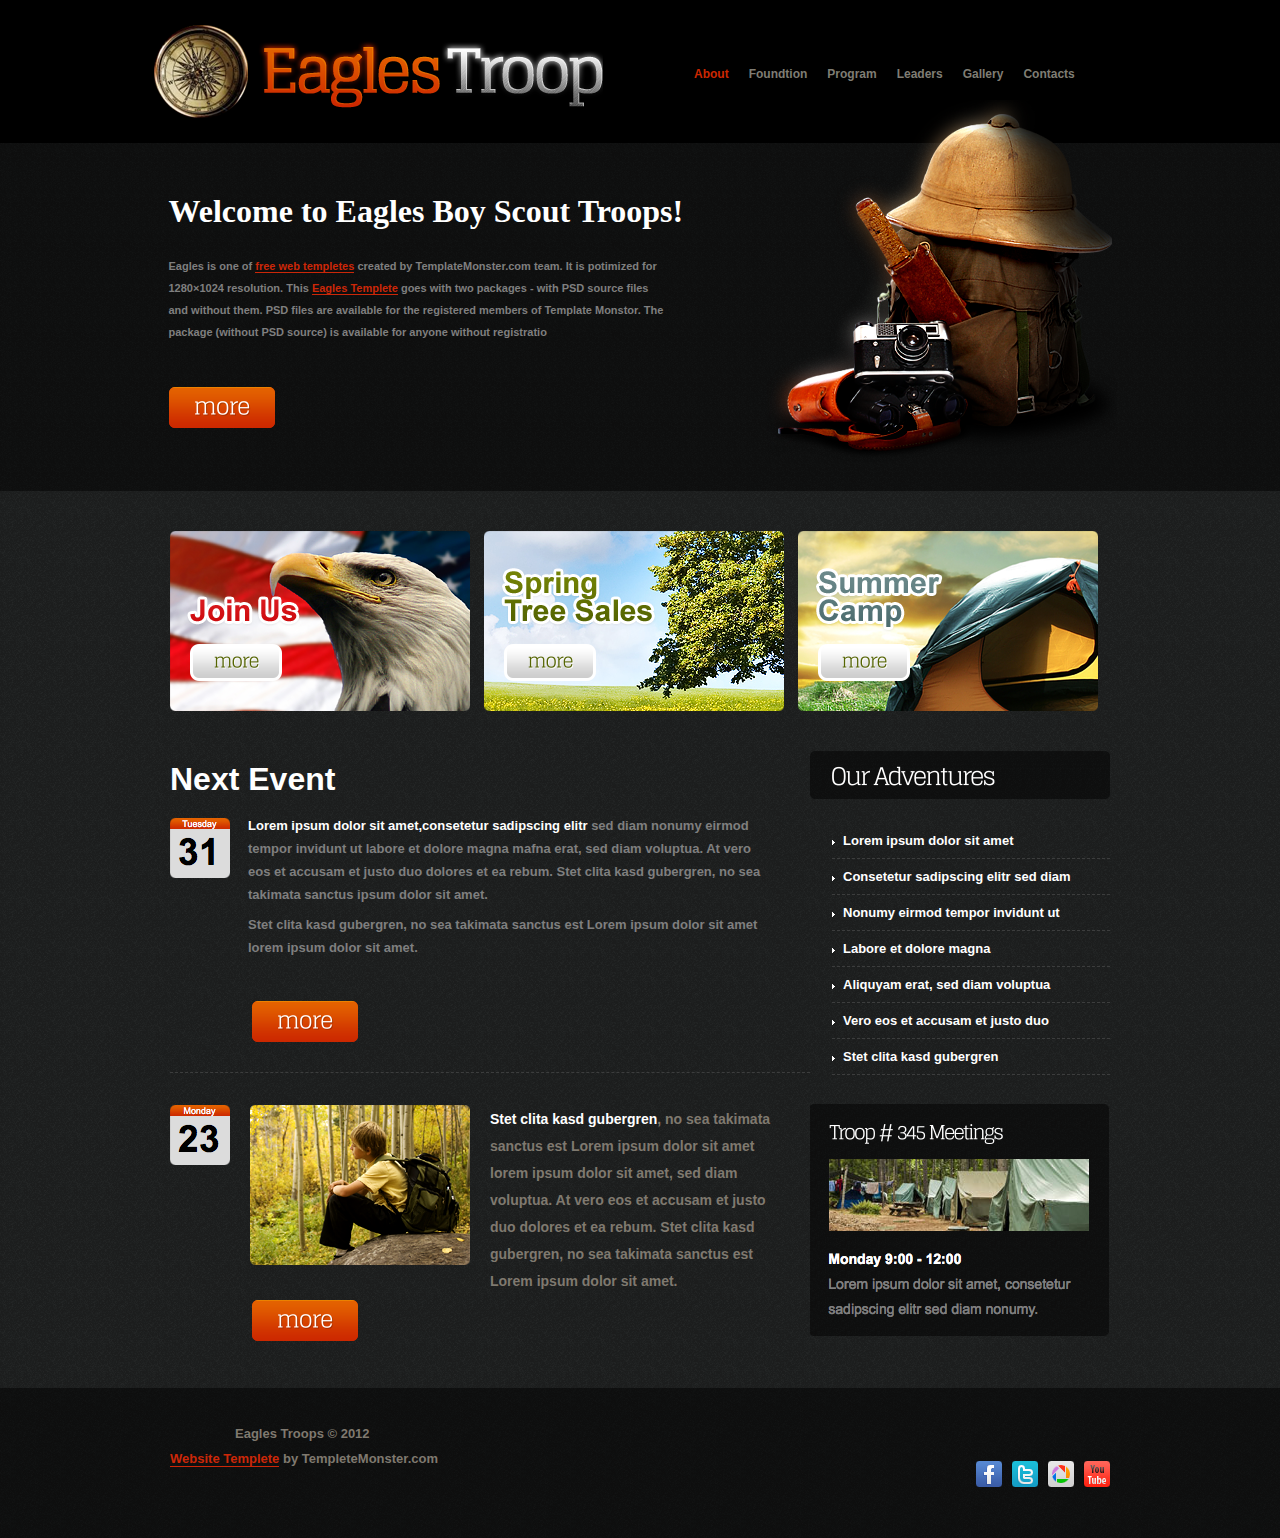
<file: 5/index.html>
<!DOCTYPE html>
<html lang="en">
<head>
	<meta charset="UTF-8">
	<title>Document</title>

	<link rel="stylesheet" href="style.css">
</head>
<body>
	<img id="dw" src="images/dw.png" alt="">
	<div id="header">
		<div id="header10">
			<div id="header1">
				<img src="images/logo.png" alt="">
				<ul class="banner">
					<li id="banner1"><strong>About</strong></li>
					<li><strong>Foundtion</strong></li>
					<li><strong>Program</strong></li>
					<li><strong>Leaders</strong></li>
					<li><strong>Gallery</strong></li>
					<li><strong>Contacts</strong></li>
				</ul>
			</div>
		</div>
		<div id="header20">
			<div id="header2">
				<h1>Welcome to Eagles Boy Scout Troops!</h1>
				<div id="header2a">
					<p><strong>Eagles is one of <span>free web templetes</span> created by TemplateMonster.com team. It is potimized for</strong>
					</p>
					<p><strong> 1280&times;1024 resolution. This <span>Eagles Templete</span> goes with two packages - with PSD source files</strong></p>
					<p><strong> and without them. PSD files are available for the registered members of Template Monstor. The</strong></p>
					<p><strong> package (without PSD source) is available for anyone without registratio</strong></p>
				</div>
				<img src="images/more.png" alt="">
			</div>	
		</div>
	</div>
	<div id="container">
		<div id="container0">
			<div id="container1">
				<img src="images/pic1.png" alt="">
				<img src="images/pic2.png" alt="" id="pic">
				<img src="images/pic3.png" alt="">
			</div>
			<div id="container2">
				<div id="container2a">
					<div id="container2a1">
						<h1>Next Event</h1>
						<div id="con">
							<img src="images/31.png" alt="">
							<ul id="con1">
								<li class="con1a"><strong><span>Lorem ipsum dolor sit amet,consetetur sadipscing elitr</span> sed diam nonumy eirmod</strong></li>
								<li class="con1a"> <strong>tempor invidunt ut labore et dolore magna mafna erat, sed diam voluptua. At  vero </strong></li>
								<li class="con1a"><strong>eos et accusam et justo duo dolores et ea rebum. Stet clita kasd gubergren, no sea </strong></li>
								<li class="con1b"><strong>takimata sanctus ipsum dolor sit amet.</strong></li>
                    			<li class="con1a"><strong>Stet clita kasd gubergren, no sea takimata sanctus est Lorem ipsum dolor sit amet</strong></li>
                    			<li><strong>lorem ipsum dolor sit amet.</strong></li>
							</ul>	
						</div>
						<img class="more" src="images/more1.png" alt="">
					</div>
					<div id="container2a2">
						<img src="images/pic6.png" alt="">
						<ul>
						<li class="con2"><img class="con3" src="images/sanjiao.png" alt=""><strong>Lorem ipsum dolor sit amet</strong></li>
                        <li class="con2"><img class="con3" src="images/sanjiao.png" alt=""><strong>Consetetur sadipscing elitr sed diam</strong></li>
                        <li class="con2"><img class="con3" src="images/sanjiao.png" alt=""><strong>Nonumy eirmod tempor invidunt ut</strong></li>
                        <li class="con2"><img class="con3" src="images/sanjiao.png" alt=""><strong>Labore et dolore magna</strong></li>
                        <li class="con2"><img class="con3" src="images/sanjiao.png" alt=""><strong>Aliquyam erat, sed diam voluptua</strong></li>
                        <li class="con2"><img class="con3" src="images/sanjiao.png" alt=""><strong>Vero eos et accusam et justo duo</strong></li>
                        <li class="con2"><img class="con3" src="images/sanjiao.png" alt=""><strong>Stet clita kasd gubergren</strong></li>
						</ul>
					</div>
				</div>
				<div id="container2b">
					<div id="container2b1">
						<div id="imga"><img src="images/23.png" alt=""></div>
						<div id="imgb"><img src="images/pic4.png" alt=""></div>
						<ul id="b11">
							<li><strong><span>Stet clita kasd gubergren</span>, no sea takimata</strong> </li>
							<li><strong>sanctus est Lorem ipsum dolor sit amet</strong></li>
							<li><strong>lorem ipsum dolor sit amet, sed diam</strong></li>
							<li><strong>voluptua. At vero eos et accusam et justo</strong></li>
							<li> <strong>duo dolores et ea rebum. Stet clita kasd</strong></li>
							<li><strong> gubergren, no sea takimata sanctus est</strong></li>
							<li><strong>Lorem ipsum dolor sit amet.</strong></li>
						</ul>
						<div><img src="images/more2.png" alt=""></div>
					</div>
					<div id="container2b2"><img src="images/pic7.png" alt=""></div>
				</div>
			</div>
		</div>
	</div>
	<div id="footer">
		<div id="footer0">
			<ul id="footer1">
				<li class="footer1a"><strong>Eagles Troops &copy; 2012</strong></li>
            	<li><strong><span>Website Templete</span> by TempleteMonster.com</strong></li>
			</ul>
			<div id="footer2"><img src="images/footer.png" alt=""></div>
		</div>
	</div>
</body>
</html>
</file>
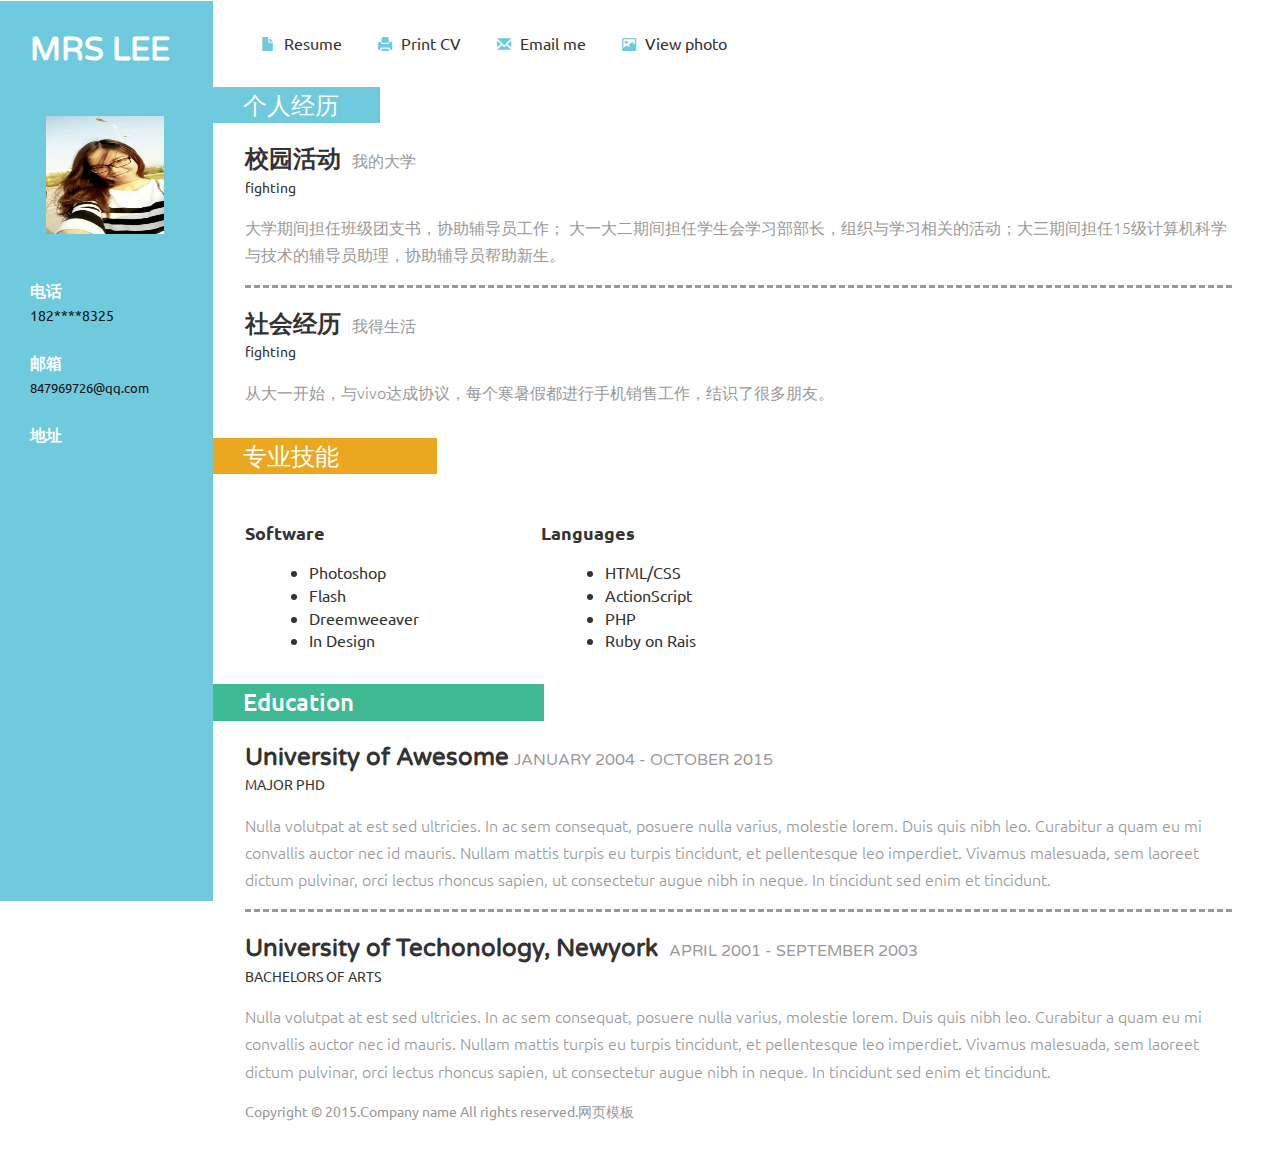
<file: person/index.html>
<!DOCTYPE HTML>
<html>
<head>
<title>Home</title>
<link href="css/bootstrap.css" rel='stylesheet' type='text/css' />
<!-- jQuery (necessary JavaScript plugins) -->
<script src="js/jquery.min.js"></script>
<!-- Custom Theme files -->
 <link href="css/dashboard.css" rel="stylesheet">
<link href="css/style.css" rel='stylesheet' type='text/css' />

<!-- Custom Theme files -->
<!--//theme-style-->
<meta name="viewport" content="width=device-width, initial-scale=1">
<meta http-equiv="Content-Type" content="text/html; charset=utf-8" />
<meta name="keywords" content="Curriculum Vitae Responsive web template, Bootstrap Web Templates, Flat Web Templates, Andriod Compatible web template, 
Smartphone Compatible web template, free webdesigns for Nokia, Samsung, LG, SonyErricsson, Motorola web design" />
<script type="application/x-javascript"> addEventListener("load", function() { setTimeout(hideURLbar, 0); }, false); function hideURLbar(){ window.scrollTo(0,1); } </script>
<link href='http://fonts.useso.com/css?family=Ubuntu:300,400,500,700' rel='stylesheet' type='text/css'>
<link href='http://fonts.useso.com/css?family=Varela+Round' rel='stylesheet' type='text/css'>
<!-- start menu -->
  
</head>
<body>
<!-- header -->
<div class="col-sm-3 col-md-2 sidebar">
		 <div class="sidebar_top">
			 <h1>MRS LEE</h1> 
			 <img id="ren" src="images/team1.jpg" alt=""/>
		 </div>
		<div class="details">
			 <h3>电话</h3>
			 <p>182****8325</p>  	 
			 <h3>邮箱</h3>
			 <p><a href="mailto@example.com">847969726@qq.com</a></p>
			 <address>
			 <h3>地址</h3>
			 <span></span>
			 <span></span>
			 <span></span>
			 </address>
			 
		</div>
		<div class="clearfix"></div>
</div>
<!---->
<link href="css/popuo-box.css" rel="stylesheet" type="text/css" media="all"/>
<script src="js/jquery.magnific-popup.js" type="text/javascript"></script>
	<!---//pop-up-box---->			
<div class="col-sm-9 col-sm-offset-3 col-md-10 col-md-offset-2 main">
	 <div class="content">
		 <div class="details_header">
			 <ul>
				 <li><a href="index.html"><span class="glyphicon glyphicon-file" aria-hidden="true"></span>Resume</a></li>
				 <li><a href="#"><span class="glyphicon glyphicon-print" aria-hidden="true"></span>Print CV</a></li>
				 <li><a href="contact.html"><span class="glyphicon glyphicon-envelope" aria-hidden="true"></span>Email me</a></li>
				 <li><a class="play-icon popup-with-zoom-anim" href="#small-dialog"><span class="glyphicon glyphicon-picture" aria-hidden="true"></span>View photo</a></li>
				 <div id="small-dialog" class="mfp-hide">
					 <img src="images/g4.jpg" alt=""/>
				 </div>
				 <script>
						$(document).ready(function() {
						$('.popup-with-zoom-anim').magnificPopup({
							type: 'inline',
							fixedContentPos: false,
							fixedBgPos: true,
							overflowY: 'auto',
							closeBtnInside: true,
							preloader: false,
							midClick: true,
							removalDelay: 300,
							mainClass: 'my-mfp-zoom-in'
						});
																						
						});
				</script>
			 </ul>
		 </div>
		 <div class="company">
			 <h3 class="clr1">个人经历</h3>
			 <div class="company_details">
				 <h4>校园活动 <span>我的大学</span></h4>
				 <h6>fighting</h6>
				 <p class="cmpny1">
				 	大学期间担任班级团支书，协助辅导员工作；
				 	大一大二期间担任学生会学习部部长，组织与学习相关的活动；大三期间担任15级计算机科学与技术的辅导员助理，协助辅导员帮助新生。
				 </p>
			 </div>
			 <div class="company_details">
				 <h4>社会经历 <span>我得生活</span></h4>
				 <h6>fighting</h6>
				 <p>从大一开始，与vivo达成协议，每个寒暑假都进行手机销售工作，结识了很多朋友。</p>
			 </div>
		 </div>
		 <div class="skills">
			 <h3 class="clr2">专业技能</h3>
			 <div class="skill_info">
			 <p></p>
			 </div>
			 <div class="skill_list">
				 <div class="skill1">
					 <h4>Software</h4>
					 <ul>					 
						<li>Photoshop</li>
						<li>Flash</li>
						<li>Dreemweeaver</li>
						<li>In Design</li>
					 </ul>
				 </div>
				 <div class="skill2">
					 <h4>Languages</h4>
					 <ul>					 
						<li>HTML/CSS</li>
						<li>ActionScript</li>
						<li>PHP</li>
						<li>Ruby on Rais</li>
					 </ul>
				 </div>
				 <div class="clearfix"></div>
			 </div>
		 </div>
		 <div class="education">
			 <h3 class="clr3">Education</h3>
			 <div class="education_details">
				 <h4>University of Awesome<span>JANUARY 2004 - OCTOBER 2015</span></h4>
				 <h6>MAJOR PHD</h6>
				 <p class="cmpny1">Nulla volutpat at est sed ultricies. In ac sem consequat, posuere nulla varius, molestie lorem. Duis quis nibh leo.
				 Curabitur a quam eu mi convallis auctor nec id mauris. Nullam mattis turpis eu turpis tincidunt, et pellentesque leo imperdiet.
				 Vivamus malesuada, sem laoreet dictum pulvinar, orci lectus rhoncus sapien, ut consectetur augue nibh in neque. In tincidunt sed enim et tincidunt.</p>
			 </div>
			 <div class="education_details">
				 <h4>University of Techonology, Newyork <span>APRIL 2001 - SEPTEMBER 2003</span></h4>
				 <h6>BACHELORS OF ARTS</h6>
				 <p>Nulla volutpat at est sed ultricies. In ac sem consequat, posuere nulla varius, molestie lorem. Duis quis nibh leo.
				 Curabitur a quam eu mi convallis auctor nec id mauris. Nullam mattis turpis eu turpis tincidunt, et pellentesque leo imperdiet.
				 Vivamus malesuada, sem laoreet dictum pulvinar, orci lectus rhoncus sapien, ut consectetur augue nibh in neque. In tincidunt sed enim et tincidunt.</p>
			 </div>
		 </div>
		 <div class="copywrite">
			 <p>Copyright &copy; 2015.Company name All rights reserved.<a target="_blank" href="http://sc.chinaz.com/moban/">&#x7F51;&#x9875;&#x6A21;&#x677F;</a></p>
		 </div>
	 </div>
</div>
<!---->
</body>
</html>
</file>
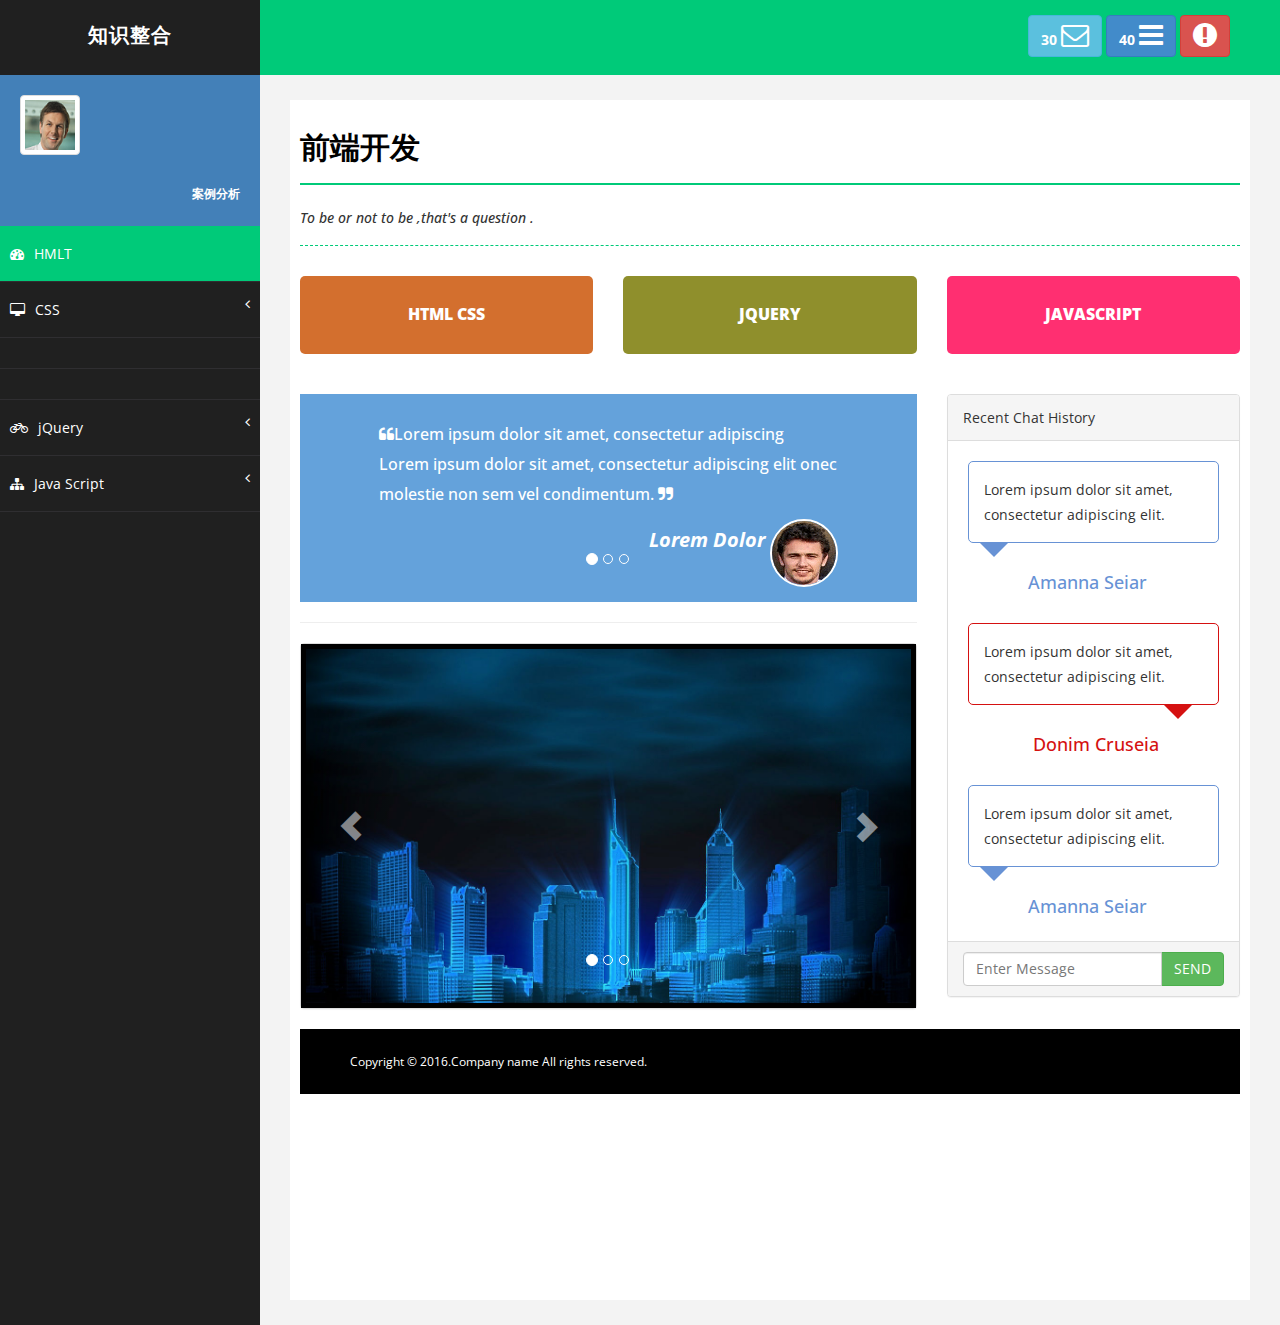
<file: zuoyejiemian/index.html>
﻿<!DOCTYPE html>
<html xmlns="http://www.w3.org/1999/xhtml">
<head>
    <meta charset="utf-8" />
    <meta name="viewport" content="width=device-width, initial-scale=1.0" />
    <title>Homework</title>

    <!-- BOOTSTRAP STYLES-->
    <link href="assets/css/bootstrap.css" rel="stylesheet" />
    <!-- FONTAWESOME STYLES-->
    <link href="assets/css/font-awesome.css" rel="stylesheet" />
       <!--CUSTOM BASIC STYLES-->
    <link href="assets/css/basic.css" rel="stylesheet" />
    <!--CUSTOM MAIN STYLES-->
    <link href="assets/css/custom.css" rel="stylesheet" />
    <!-- GOOGLE FONTS-->
    <link href='http://fonts.useso.com/css?family=Open+Sans' rel='stylesheet' type='text/css' />
</head>
<body>
    <div id="wrapper">
        <nav class="navbar navbar-default navbar-cls-top " role="navigation" style="margin-bottom: 0">
            <div class="navbar-header">
                <button type="button" class="navbar-toggle" data-toggle="collapse" data-target=".sidebar-collapse">
                    <span class="sr-only">Toggle navigation</span>
                    <span class="icon-bar"></span>
                    <span class="icon-bar"></span>
                    <span class="icon-bar"></span>
                </button>
                <a class="navbar-brand" href="index.html">知识整合</a>
            </div>

            <div class="header-right">

                <a href="message-task.html" class="btn btn-info" title="New Message"><b>30 </b><i class="fa fa-envelope-o fa-2x"></i></a>
                <a href="message-task.html" class="btn btn-primary" title="New Task"><b>40 </b><i class="fa fa-bars fa-2x"></i></a>
                <a href="login.html" class="btn btn-danger" title="Logout"><i class="fa fa-exclamation-circle fa-2x"></i></a>

            </div>
        </nav>
        <!-- /. NAV TOP  -->
        <nav class="navbar-default navbar-side" role="navigation">
            <div class="sidebar-collapse">
                <ul class="nav" id="main-menu">
                    <li>
                        <div class="user-img-div">
                            <img src="assets/img/user.png" class="img-thumbnail" />

                            <div class="inner-text">
                                
                            <br />
                                <small>案例分析</small>
                            </div>
                        </div>

                    </li>


                    <li>
                        <a class="active-menu" href="index.html"><i class="fa fa-dashboard "></i>HMLT</a>
                    </li>
                    <li>
                        <a href="#"><i class="fa fa-desktop "></i>CSS <span class="fa arrow"></span></a>
                         <ul class="nav nav-second-level">
                            <li>LC
                                <a href="1/index.html"><i class="fa fa-toggle-on"></i>作业一</a>
                            </li>
                            <li>
                                <a href="2/zuoye2.html"><i class="fa fa-bell "></i>作业二</a>
                            </li>
                             <li>
                                <a href="3/zuoye3.html"><i class="fa fa-circle-o "></i>作业三</a>
                            </li>
                             <li>
                                <a href="4/zuoye4.html"><i class="fa fa-code "></i>作业四</a>
                            </li>
                             <li>
                                <a href="5/index.html"><i class="fa fa-bug "></i>作业五
                            </li>
                        </ul>
                    </li>
                     <li>
                        <a href="#"><i class="fa fa-bicycle "></i>jQuery <span class="fa arrow"></span></a>
                         <ul class="nav nav-second-level">
                           
                             <li>
                                <a href="form.html"><i class="fa fa-desktop "></i>DOM操作</a>
                            </li>
                        </ul>
                    </li>
                    <li>
                        <a href="#"><i class="fa fa-sitemap "></i>Java Script <span class="fa arrow"></span></a>
                         <ul class="nav nav-second-level">
                            <li>
                                <a href="#"><i class="fa fa-bicycle "></i>变量</a>
                            </li>
                             <li>
                                <a href="#"><i class="fa fa-flask "></i>语句流</a>
                            </li>
                            <li>
                                <a href="#">对象<span class="fa arrow"></span></a>
                                <ul class="nav nav-third-level">
                                    <li>
                                        <a href="#"><i class="fa fa-plus "></i>自定义对象</a>
                                    </li>
                                    <li>
                                        <a href="#"><i class="fa fa-comments-o "></i>日期对象</a>
                                    </li>
                                      <li>
                                        <a href="#"><i class="fa fa-comments-o "></i>数学对象</a>
                                    </li>
                                      <li>
                                        <a href="#"><i class="fa fa-comments-o "></i>数组</a>
                                    </li>
                                      <li>
                                        <a href="#"><i class="fa fa-comments-o "></i>正则表达式</a>
                                    </li>

                                </ul>

                            </li>
                        </ul>
                    </li>
                   
                </ul>

            </div>

        </nav>
        <!-- /. NAV SIDE  -->
        <div id="page-wrapper">
            <div id="page-inner">
                <div class="row">
                    <div class="col-md-12">
                        <h1 class="page-head-line">前端开发</h1>
                        <h1 class="page-subhead-line">To be or not to be ,that's a question .</h1>

                    </div>
                </div>
                <!-- /. ROW  -->
                <div class="row">
                    <div class="col-md-4">
                        <div class="main-box mb-red">
                            <a href="../zuoye.html">
                                <!-- <i class="fa fa-bolt fa-5x"></i> -->
                                <h5>html css</h5>
                            </a>
                        </div>
                    </div>
                    <div class="col-md-4">
                        <div class="main-box mb-dull">
                            <a href="#">
                                <!-- <i class="fa fa-plug fa-5x"></i> -->
                                <h5>jQuery</h5>
                            </a>
                        </div>
                    </div>
                    <div class="col-md-4">
                        <div class="main-box mb-pink">
                            <a href="#">
                                <!-- <i class="fa fa-dollar fa-5x"></i> -->
                                <h5>JavaScript</h5>
                            </a>
                        </div>
                    </div>

                </div>
                <!-- /. ROW  -->

                <div class="row">
                    <div class="col-md-8">
                        <div class="row">
                            <div class="col-md-12">

                                <div id="reviews" class="carousel slide" data-ride="carousel">

                                    <div class="carousel-inner">
                                        <div class="item active">

                                            <div class="col-md-10 col-md-offset-1">

                                                <h4><i class="fa fa-quote-left"></i>Lorem ipsum dolor sit amet, consectetur adipiscing Lorem ipsum dolor sit amet, consectetur adipiscing elit onec molestie non sem vel condimentum. <i class="fa fa-quote-right"></i></h4>
                                                <div class="user-img pull-right">
                                                    <img src="assets/img/user.gif" alt="" class="img-u image-responsive" />
                                                </div>
                                                <h5 class="pull-right"><strong class="c-black">Lorem Dolor</strong></h5>
                                            </div>
                                        </div>
                                        <div class="item">
                                            <div class="col-md-10 col-md-offset-1">

                                                <h4><i class="fa fa-quote-left"></i>Lorem ipsum dolor sit amet, consectetur adipiscing Lorem ipsum dolor sit amet, consectetur adipiscing elit onec molestie non sem vel condimentum. <i class="fa fa-quote-right"></i></h4>
                                                <div class="user-img pull-right">
                                                    <img src="assets/img/user.png" alt="" class="img-u image-responsive" />
                                                </div>
                                                <h5 class="pull-right"><strong class="c-black">Lorem Dolor</strong></h5>
                                            </div>

                                        </div>
                                        <div class="item">
                                            <div class="col-md-10 col-md-offset-1">

                                                <h4><i class="fa fa-quote-left"></i>Lorem ipsum dolor sit amet, consectetur adipiscing  Lorem ipsum dolor sit amet, consectetur adipiscing elit onec molestie non sem vel condimentum. <i class="fa fa-quote-right"></i></h4>
                                                <div class="user-img pull-right">
                                                    <img src="assets/img/user.gif" alt="" class="img-u image-responsive" />
                                                </div>
                                                <h5 class="pull-right"><strong class="c-black">Lorem Dolor</strong></h5>
                                            </div>
                                        </div>
                                    </div>
                                    <!--INDICATORS-->
                                    <ol class="carousel-indicators">
                                        <li data-target="#reviews" data-slide-to="0" class="active"></li>
                                        <li data-target="#reviews" data-slide-to="1"></li>
                                        <li data-target="#reviews" data-slide-to="2"></li>
                                    </ol>
                                    <!--PREVIUS-NEXT BUTTONS-->

                                </div>

                            </div>

                        </div>
                        <!-- /. ROW  -->
                        <hr />

                        <div class="panel panel-default">

                            <div id="carousel-example" class="carousel slide" data-ride="carousel" style="border: 5px solid #000;">

                                <div class="carousel-inner">
                                    <div class="item active">

                                        <img src="assets/img/slideshow/1.jpg" alt="" />

                                    </div>
                                    <div class="item">
                                        <img src="assets/img/slideshow/2.jpg" alt="" />

                                    </div>
                                    <div class="item">
                                        <img src="assets/img/slideshow/3.jpg" alt="" />

                                    </div>
                                </div>
                                <!--INDICATORS-->
                                <ol class="carousel-indicators">
                                    <li data-target="#carousel-example" data-slide-to="0" class="active"></li>
                                    <li data-target="#carousel-example" data-slide-to="1"></li>
                                    <li data-target="#carousel-example" data-slide-to="2"></li>
                                </ol>
                                <!--PREVIUS-NEXT BUTTONS-->
                                <a class="left carousel-control" href="#carousel-example" data-slide="prev">
                                    <span class="glyphicon glyphicon-chevron-left"></span>
                                </a>
                                <a class="right carousel-control" href="#carousel-example" data-slide="next">
                                    <span class="glyphicon glyphicon-chevron-right"></span>
                                </a>
                            </div>
                        </div>
                    </div>
                    <!-- /.REVIEWS &  SLIDESHOW  -->
                    <div class="col-md-4">

                        <div class="panel panel-default">
                            <div class="panel-heading">
                                Recent Chat History
                            </div>
                            <div class="panel-body" style="padding: 0px;">
                                <div class="chat-widget-main">


                                    <div class="chat-widget-left">
                                        Lorem ipsum dolor sit amet, consectetur adipiscing elit.
                                    </div>
                                    <div class="chat-widget-name-left">
                                        <h4>Amanna Seiar</h4>
                                    </div>
                                    <div class="chat-widget-right">
                                        Lorem ipsum dolor sit amet, consectetur adipiscing elit.
                                    </div>
                                    <div class="chat-widget-name-right">
                                        <h4>Donim Cruseia </h4>
                                    </div>
                                    <div class="chat-widget-left">
                                        Lorem ipsum dolor sit amet, consectetur adipiscing elit.
                                    </div>
                                    <div class="chat-widget-name-left">
                                        <h4>Amanna Seiar</h4>
                                    </div>
                                    <div class="chat-widget-right">
                                        Lorem ipsum dolor sit amet, consectetur adipiscing elit.
                                    </div>
                                    <div class="chat-widget-name-right">
                                        <h4>Donim Cruseia </h4>
                                    </div>
                                </div>
                            </div>
                            <div class="panel-footer">
                                <div class="input-group">
                                    <input type="text" class="form-control" placeholder="Enter Message" />
                                    <span class="input-group-btn">
                                        <button class="btn btn-success" type="button">SEND</button>
                                    </span>
                                </div>
                            </div>
                        </div>


                    </div>
                    <!--/.Chat Panel End-->
                </div>
                <!-- /. ROW  -->


            
    <div id="footer-sec">
        Copyright &copy; 2016.Company name All rights reserved.<!-- <a target="_blank" href="http://sc.chinaz.com/moban/">&#x7F51;&#x9875;&#x6A21;&#x677F;</a> -->
    </div>
    <!-- /. FOOTER  -->
    <!-- SCRIPTS -AT THE BOTOM TO REDUCE THE LOAD TIME-->
    <!-- JQUERY SCRIPTS -->
    <script src="assets/js/jquery-1.10.2.js"></script>
    <!-- BOOTSTRAP SCRIPTS -->
    <script src="assets/js/bootstrap.js"></script>
    <!-- METISMENU SCRIPTS -->
    <script src="assets/js/jquery.metisMenu.js"></script>
       <!-- CUSTOM SCRIPTS -->
    <script src="assets/js/custom.js"></script>
    


</body>
</html>
</file>
<file: 5/style.css>
*{
	margin: 0px;
	padding: 0px;
}
#dw{
	position: absolute;
	top:100px;
	left: 767px;
}
#header{
	height: 491px;
}
#header10{
	height: 143px;
	background-image: url(images/bg.png);	
	background-repeat: repeat;
}
#header20{
	height: 348px;
	background-image: url(images/bg1.png);	
	background-repeat: repeat;
}
#header1{
	height: 143px;
	width: 972px;
	margin: 0 auto;	
}
#header1 img{
	margin-top: 25px;
}
.banner li{
	list-style: none;
	float: left;
	font-size: 12px;
	font-family:Arial, Helvetica, sans-serif;
	color: #7f7d74;
	margin-left: 20px;
}
#banner1{
	color: #cc2700;
}
.banner{
	width: 452px;
	height: 17px;
	float: right;
	color: #7f7d74;
	margin-top: 67px;
}
#header2{
	height: 368px;
	width: 943px;
	margin: 0 auto;
}

#header2 h1{
	/*margin-top: 63px;*/
	padding-top: 50px;
	color: #ffffff;
	padding-bottom: 20px;
}
#header2a{
	width: 590px;
	height: 127px;
	color: #7f7f7f;
	font-size: 11px;
	font-family:Arial, Helvetica, sans-serif;
}
#header2a span{
	color: #cc2708;
	border-bottom: 1px solid #cc2708;
}
#header2a p{
	margin-top: 10px;
}
#header2a img{
	margin-top: 26px;
}
#container{
	height: 897px;
	background-image: url(images/bg2.png);	
	background-repeat: repeat;
}
#container0{
	width: 940px;
	height: 897px;
	margin: 0 auto;
	padding-top: 40px;
}
#container1{
	height: 180px;
	/*margin-top: 40px;*/
	margin-bottom: 40px;
}
#pic{
	margin-left: 10px;
	margin-right: 10px;
}
#container2{
	height: 637px;
	width: 940px;
}
#container2a{
	height: 325px;
}
#container2a1{
	height: 321px;
	width: 640px;
	float: left;
	border-bottom: 1px dashed #3c3d3d;
}
#container2a2{
	height: 315px;
	width: 300px;
	float: left;
}
#container2a1{
	font-family:Arial, Helvetica, sans-serif;
}#container2a1 h1{
	margin-top: 10px;
	margin-bottom: 20px;
	color: #ffffff;
}
#con{
	width: 642px;
	height: 157px;
	list-style: none;
}
#con img{
	float: left;
}
#con1{
	width: 520px;
	height: 150px;
	float: left;
	font-family:Arial, Helvetica, sans-serif;
	margin-left: 18px;
	color: #7f7f7f
}
#con1 span{
	color: #ffffff;
}
#con1 li{
	list-style: none;
	font-size: 13px;
}
.con1a{
	margin-bottom: 8px;
}
.con1b{
	margin-bottom: 15px;
}
#container2a2 ul{
	list-style: none;
	color: #ffffff;
	font-size: 13px;
	margin-top: 20px;
}
#container2a2 img{
	/*margin-bottom: 20px;*/
}
.con2{
	width: 278px;
	height: 35px;
	font-family:Arial, Helvetica, sans-serif;
	line-height: 35px;
	border-bottom: 1px dashed #3c3d3d;
	float: right;

}
.con3{
	margin-right: 8px;
};
#container2b{
	height: 320px;
}
#container2b1
{
	width: 640px;
	height: 320px;
	font-family:Arial, Helvetica, sans-serif;
	/*padding-top: 29px;*/
	float: left;
}
#imga{
	margin-top: 29px;
	float: left;
}
#imgb{
	float: left;
	margin-top: 29px;
	margin-left: 20px;
	margin-right: 20px;
}
#b11{
	float: left;
	width: 300px;
	font-size: 14px;
	font-family:Arial, Helvetica, sans-serif;
	color: #7f796f;
	margin-top: 35px;
}
#b11 span{
	color: #ffffff;
}
#b11 li{
	list-style: none;
	margin-bottom: 11px;
}
#container2b2{
	float: left;
	width: 300px;
	margin-top: 28px;
}
#footer{
	height: 150px;
	background-image: url(images/bg3.png);	
	background-repeat: repeat;
}
#footer0{
	height: 150px;
	width: 940px;
	margin: 0 auto;
}
#footer1{
	list-style: none;
	color: #7f796f;
	width: 275px;
	height: 35px;
	font-size: 13px;
	padding-top: 38px;
	/*float: left;*/
	font-family:Arial, Helvetica, sans-serif;
}
.footer1a{
	margin-left: 65px;
	margin-bottom: 10px;
}
#footer2{
	float:right;
	margin-top: 0px;
}
#footer1 span{
	color: #cc2708;
	border-bottom: 1px solid #cc2708;
}
</file>
<file: person/css/dashboard.css>
/*
 * Base structure
 */

/* Move down content because we have a fixed navbar that is 50px tall */
body {
  padding-top: 50px;
}


/*
 * Global add-ons
 */

.sub-header {
  padding-bottom: 10px;
  border-bottom: 1px solid #eee;
}

/*
 * Top navigation
 * Hide default border to remove 1px line.
 */
.navbar-fixed-top {
  border: 0;
}

/*
 * Sidebar
 */

/* Hide for mobile, show later */
.sidebar {
  display:block;
}
@media (min-width: 768px) {
  .sidebar {
    position: fixed;
    top: 51px;
    bottom: 0;
    left: 0;
    z-index: 1000;
    display: block;
    padding: 20px;
    overflow-x: hidden;
    overflow-y: auto; /* Scrollable contents if viewport is shorter than content. */
    background-color: #f5f5f5;
  }
}

/* Sidebar navigation */
.nav-sidebar {
  margin-right: -21px; /* 20px padding + 1px border */
  margin-bottom: 20px;
  margin-left: -20px;
}
.nav-sidebar > li > a {
  padding-right: 20px;
  padding-left: 20px;
}
.nav-sidebar > .active > a,
.nav-sidebar > .active > a:hover,
.nav-sidebar > .active > a:focus {
  color: #fff;
  background-color: #428bca;
}


/*
 * Main content
 */

.main {
  padding: 20px;
}
@media (min-width: 768px) {
  .main {
    padding-right: 40px;
    padding-left: 40px;
  }
}
.main .page-header {
  margin-top: 0;
}


/*
 * Placeholder dashboard ideas
 */

.placeholders {
  margin-bottom: 30px;
  text-align: center;
}
.placeholders h4 {
  margin-bottom: 0;
}
.placeholder {
  margin-bottom: 20px;
}
.placeholder img {
  display: inline-block;
  border-radius: 50%;
}
</file>
<file: person/css/style.css>
/*
Author: W3layout
Author URL: http://w3layouts.com
License: Creative Commons Attribution 3.0 Unported
License URL: http://creativecommons.org/licenses/by/3.0/
*/
h4, h5, h6,
h1, h2, h3 {margin: 0;}
ul, ol {margin: 0; padding:0;}
p {margin: 0;}
html, body{
	font-family: 'Ubuntu', sans-serif;
	font-size: 100%;
	background: #ffffff;
}
body a{
	transition:0.5s all;
	-webkit-transition:0.5s all;
	-moz-transition:0.5s all;
	-o-transition:0.5s all;
	-ms-transition:0.5s all;
}	
body {
  padding-top:0px;
}
a:focus {
  outline: thin dotted;
  outline: 0px auto -webkit-focus-ring-color;
  outline-offset: 0px;
  text-decoration:none;
}
/*-- header_top --*/
.sidebar{
  background:#6ecadc;
  top: 0px;
  padding:2em 30px;
}

.sidebar h1{
	font-size:2.5em;
	font-weight:700;
	margin-bottom:1em;
	COLOR:#fff;
	font-family: 'Varela Round', sans-serif;
	
}
.sidebar img{
	/*border:1px solid #fff;*/
	padding:1em;
	width: 150px;
  height: 150px;
}
.details{
	margin-top:2em;
}
.details h3{
	font-weight:600;
	font-size:1em;
	color:#fff;
}  

.details p{
	color:#101010;
	font-size:0.9em;
	margin:5px 0 2em 0;
}
.details p a{
	color:#101010;
	font-size:0.9em;
}
address h3{
	margin-bottom:5px;
}
address span{
	display:block;
	color:#101010;
	font-size:0.9em;
	line-height:1.5em;
}
/*----*/
.main{  
  padding:2em 0;
}
.content{
	margin-right:3em;
}
.glyphicon {
  top:1px;
}
.glyphicon-file:before,.glyphicon-print:before,.glyphicon-envelope:before,.glyphicon-picture:before{
    margin-right: 9px;
  font-size: 14px;
  color: #6ecadc;
}
.details_header{
	padding: 0em 1em 0 2em;
}
.details_header ul li{
	display:inline-block;
}
.details_header ul li a{
	padding:0 1em;
	color:#333;
}
.details_header ul li a:hover{
	color:#6ecadc;
}
.company {
	margin:2em 0;
}
.company h3{
  color: #FFF;
  padding: 5px 41px 5px 30px;
  display: inline-block;
}
.skills h3{
  color: #FFF;
  padding: 5px 98px 5px 30px;
  display: inline-block;
}
.company_details,.education_details {
	padding:1.5em 0 0em 2em;
}
.company_details h4,.education_details h4{
	color:#333;
	font-weight:600;
	font-size:1.5em;
	margin-bottom:6px;
	font-family: 'Varela Round', sans-serif;
}
.company_details h4 span,.education_details h4 span{
	font-size: 0.65em;
  margin-left: 5px;
  color: #999;
  font-weight:400;
}
.company_details h6,.education_details h6{
	font-weight:400;
	margin-bottom:1.3em;
	font-size:0.9em;
}
.company_details p,.skill_info p,.education_details p{
	color:#999;
	font-weight:300;
	line-height:1.7em;
}
.cmpny1{
	border-bottom:3px dashed #999;
	padding-bottom:1em;
}
.skills{
	margin:2em 0;
}
.skill_info {
	padding:1.5em 0 0 2em;
}
.skill_list{
	padding:1.5em 0 0 2em;
}
.skill1,.skill2{
	 float:left;
	 width:30%;
}
.skill1 h4,.skill2 h4{
	color:#333;
	font-weight:600;
	margin-bottom:1em;
	display:inline-block;
}
.skill1 ul,.skill2 ul{
	padding-left:4em;
}
.skill1 ul li,.skill2 ul li{
	color:#333;
}
.education  h3{
  background: #999;
  color: #FFF;
  padding: 5px 190px 5px 30px;
  display: inline-block;
}
h3.clr1{
	background:#6ecadc;
}
h3.clr2{
	background:#e9a820;
}
h3.clr3{
	background:#3eb991;
}
.copywrite{
	padding-left:2em;
	margin-top:1em;
}
.copywrite p{
	color:#999;
	font-size:0.9em;
}
.copywrite p a{
	color:#999;
}
.copywrite p a:hover{
	color:#6ecadc;
}
.contact-grid form{
	padding:2em 0 0 2em;
}
.contact-grid input[type="text"], .contact-grid textarea {
  width: 80%;
  padding: 0.7em;
  margin: 0.5em 0;
  background: none;
  outline: none;
  border: 1px solid #A09F9F;
  font-size: 1em;
  color: #A09F9F;
  -webkit-appearance: none;
}
.send input[type="submit"] {
  width: 14%;
  font-size: 1.1em;
  background:#e9a820;
  padding: 0.4em 0.8em;
  text-align: center;
  color: #fff;
  border: none;
  outline: none;
  -webkit-appearance: none;
}
.send input[type="submit"]:hover {
  background: #6ecadc;
}
.contact-grid textarea {
  resize: none;
}
.map{
	padding:2em 0 0 2em;
}
.map iframe {
  width: 100%;
  height: 350px;
  border: none;
}
/*--responsive--*/
@media (max-width: 1366px){
.sidebar h1 {
  font-size: 2em;
}
}
@media (max-width: 1024px){
.sidebar {
  padding: 2em 17px;
  width:20%;
}
.sidebar h1 {
  font-size: 1.6em;
}
.main {
  margin-left: 19.666667%;
  width: 80%;
}
}
@media (max-width: 768px){
.sidebar {
  width: 22%;
}
.main {
  margin-left: 21.666667%;
  width: 78%;
}
.sidebar h1 {
  font-size: 1.4em;
}
.sidebar img {
  padding: 0.5em;
  width: 89%;
}
.details_header {
  padding: 0em 1em 0 1em;
}
.details_header ul li a {
  padding: 0 1em;
  font-size: 0.9em;
}
.company h3,.skills h3,.education h3{
  font-size: 1.2em;
}
.company_details h4, .education_details h4 {
  font-size: 1.1em;
}
.company_details h6, .education_details h6 {
  font-size: 0.8em;
}
.company_details p, .skill_info p, .education_details p {
  font-size: 0.8em;
}
.cmpny1 {
  padding-bottom: 1.5em;
}
.skill1, .skill2 {
  float: left;
  width: 50%;
}
.skill1 ul li,.skill2 ul li{
	font-size:0.85em;
}
.skill1 h4, .skill2 h4 {
  font-size: 1em;
}
.skill_list {
  padding: 0.7em 0 0 2em;
}
.details p {
  font-size: 0.75em;
}
address span {
  font-size: 0.8em;
}
.contact-grid input[type="text"], .contact-grid textarea {
  width: 100%;
  font-size: 0.8em;
}
.send input[type="submit"] {
  width: 20%;
  font-size:0.85em;
}
}
@media (max-width: 736px){
.sidebar {
  width: 100%;
}
.main {
  margin-left: 0;
  width: 100%;
}
.sidebar_top{
	width:30%;
	float:left;
	margin-right:5%;
}
.details{
	width:30%;
	float:right;
}
}
@media (max-width: 640px){
.sidebar {
  width: 100%;
}
.main {
  margin-left: 0;
  width: 100%;
}
.sidebar_top{
	width:30%;
	float:left;
	margin-right:5%;
}
.details{
	width:30%;
	float:right;
}
.sidebar img{
	width:100%;
}
.details p {
  font-size: 0.9em;
  margin: 5px 0 1em 0;
}
.details h3 {
  font-size: 0.9em;
}
}
@media (max-width: 600px){
address {
  margin-bottom:0px;
}
.sidebar_top {
  width: 32%;
}
.sidebar img {
  width: 85%;
}
}
@media (max-width: 568px){
.details_header ul li a {
  padding: 0 0.5em;
  font-size: 0.9em;
}
}
@media (max-width: 480px){
.content {
  margin-right: 2em;
}
.glyphicon-save:before, .glyphicon-print:before, .glyphicon-envelope:before, .glyphicon-picture:before {
  margin-right: 6px;
  font-size: 12px;
}
.details_header ul li a {
  padding: 0 0.5em;
  font-size: 0.85em;
}
.details {
  width: 36%;
}
.sidebar h1 {
  font-size: 1.3em;
}
.sidebar_top {
  width: 38%;
}
address {
  margin-bottom: 0px;
}
.copywrite{
	padding-left:1em;
}
.map iframe {
  height: 246px;
}
}
@media (max-width: 414px){
.sidebar_top {
  width: 45%;
}
.sidebar img {
  width: 91%;
}
.details {
  width: 42%;
}
.details_header {
  padding: 0em 0em 0 1em;
}
.details_header ul li a {
  padding: 0 0.3em;
  font-size: 0.75em;
}
.skill1 ul, .skill2 ul {
  padding-left: 3em;
}
}
@media (max-width: 384px){
.sidebar h1 {
  font-size: 1.2em;
}
.details {
  width: 45%;
}
.details_header ul {
  text-align: center;
}
.details_header ul li a {
  padding: 0 1em;
  font-size: 0.75em;
}
.main {
  padding: 1em 0 2em 0;
}
.company_details, .education_details,.skill_info  {
  padding: 1em 0 0em 1em;
}
.company h3 {
  padding: 5px 41px 5px 16px;
}
.company_details h4, .education_details h4 {
  font-size: 0.9em;
}
.company_details h6, .education_details h6 {
  font-size: 0.6em;
}
.company {
  margin: 1em 0;
}
.skills {
  margin: 1em 0;
}
.company h3, .skills h3, .education h3 {
  font-size: 1em;
}
.skills h3 {
  padding: 5px 98px 5px 16px;
}
.skill1 ul, .skill2 ul {
  padding-left: 2em;
}
.skill1 ul li, .skill2 ul li {
  font-size: 0.75em;
}
.skill_list {
  padding: 0.5em 0 0 1.5em;
}
.education h3 {
  padding: 5px 190px 5px 16px;
}
.copywrite p{
	font-size:0.7em;
}
}
@media (max-width: 375px){
.sidebar h1 {
  font-size: 1em;
}
.sidebar img {
  width: 70%;
}
.details h3 {
  font-size: 0.8em;
}
.details p {
  font-size: 0.75em;
  margin: 5px 0 0.5em 0;
}
address span {
  font-size: 0.7em;
}
.sidebar {
  padding: 1.5em 17px 1em 17px;
}
.details_header {
  padding: 0em 0em 0 1em;
  text-align: center;
}
.details_header ul li a {
  line-height: 2em;
}
}
@media (max-width: 320px){
.sidebar_top {
  width: 50%;
}
.sidebar img {
  width: 80%;
}
.details h3 {
  font-size: 0.7em;
}
.content {
  margin-right: 1em;
}
.details_header ul li a {
  padding: 0 0.5em;
  font-size: 0.75em;
}
.skill1 h4, .skill2 h4 {
  font-size: 0.85em;
}
.skill1 ul, .skill2 ul {
  padding-left: 1.5em;
}
}
</file>
<file: person/css/popuo-box.css>
/* Styles for dialog window */
#small-dialog,#small-dialog1{
	padding:20px;
	text-align: left;
	max-width: 650px;
	margin: 40px auto;
	position: relative;
	text-align:center;
}
#small-dialog-it,#small-dialog-in,#small-dialog-fr,#small-dialog-sh,#small-dialog-sf,#small-dialog-su,#small-dialog-me,#small-dialog-ch,#small-dialog-pi,#small-dialog-am {
	background: white;
	padding:20px;
	text-align: left;
	max-width: 450px;
	margin: 40px auto;
	position: relative;
	text-align:center;
}
a.play-icon.popup-with-zoom-anim img:hover {
	opacity: 0.5;
	transition:0.5s all;
	-webkit-transition:0.5s all;
	-o-transition:0.5s all;
	-moz-transition:0.5s all;
	-ms-transition:0.5s all;
}
.portfolio-items{
	text-align:center;
	margin:0 auto;
}
.portfolio-items img{
	width:100%;
}
.portfolio-items h4{
	margin:1em 0;
	font-size:25px;
	color:#a63d56;
}
.portfolio-items p{
	text-align:justify;
}
/**

/**
 * Fade-zoom animation for first dialog
 */

/* start state */
.my-mfp-zoom-in #small-dialog {
opacity: 0;
-webkit-transition: all 0.2s ease-in-out;
-moz-transition: all 0.2s ease-in-out;
-o-transition: all 0.2s ease-in-out;
transition: all 0.2s ease-in-out;
-webkit-transform: scale(0.8);
-moz-transform: scale(0.8);
-ms-transform: scale(0.8);
-o-transform: scale(0.8);
transform: scale(0.8);
}
/* animate in */
.my-mfp-zoom-in.mfp-ready #small-dialog {
opacity: 1;
-webkit-transform: scale(1);
-moz-transform: scale(1);
-ms-transform: scale(1);
-o-transform: scale(1);
transform: scale(1);
}
/* animate out */
.my-mfp-zoom-in.mfp-removing #small-dialog {
-webkit-transform: scale(0.8);
-moz-transform: scale(0.8);
-ms-transform: scale(0.8);
-o-transform: scale(0.8);
transform: scale(0.8);
opacity: 0;
}
/* Dark overlay, start state */
.my-mfp-zoom-in.mfp-bg {

-webkit-transition: opacity 0.3s ease-out;
-moz-transition: opacity 0.3s ease-out;
-o-transition: opacity 0.3s ease-out;
transition: opacity 0.3s ease-out;
}
/* animate out */
.my-mfp-zoom-in.mfp-removing.mfp-bg {
opacity: 0;
}
/**
/* Magnific Popup CSS */
.mfp-bg {
  top: 0;
  left: 0;
  width: 100%;
  height: 100%;
  z-index: 1042;
  overflow: hidden;
  position: fixed;
  background:#fff;
 }

.mfp-wrap {
  top: 0;
  left: 0;
  width: 100%;
  height: 100%;
  z-index: 1043;
  position: fixed;
  outline: none !important;
  -webkit-backface-visibility: hidden; }

.mfp-container {
  text-align: center;
  position: absolute;
  width: 100%;
  height: 100%;
  left: 0;
  top: 0;
  padding: 0 8px;
  -webkit-box-sizing: border-box;
  -moz-box-sizing: border-box;
  box-sizing: border-box; }

.mfp-container:before {
  content: '';
  display: inline-block;
  height: 100%;
  vertical-align: middle; }

.mfp-align-top .mfp-container:before {
  display: none; }

.mfp-content {
  position: relative;
  display: inline-block;
  vertical-align: middle;
  margin: 0 auto;
  text-align: left;
  z-index: 1045; }

.mfp-inline-holder .mfp-content,
.mfp-ajax-holder .mfp-content {
  width: 100%;
  cursor: auto; }

.mfp-ajax-cur {
  cursor: progress; }

.mfp-zoom-out-cur,
.mfp-zoom-out-cur .mfp-image-holder .mfp-close {
  cursor: -moz-zoom-out;
  cursor: -webkit-zoom-out;
  cursor: zoom-out; }
.mfp-zoom {
  cursor: pointer;
  cursor: -webkit-zoom-in;
  cursor: -moz-zoom-in;
  cursor: zoom-in; }

.mfp-auto-cursor .mfp-content {
  cursor: auto; }

.mfp-close,
.mfp-arrow,
.mfp-preloader,
.mfp-counter {
  -webkit-user-select: none;
  -moz-user-select: none;
  user-select: none; }

.mfp-loading.mfp-figure {
  display: none; }

.mfp-hide {
  display: none !important; }
.mfp-content iframe{
	width:100%;
	min-height:500px;
}
.mfp-preloader {
  color: #cccccc;
  position: absolute;
  top: 50%;
  width: auto;
  text-align: center;
  margin-top: -0.8em;
  left: 8px;
  right: 8px;
  z-index: 1044; }

.mfp-preloader a {
  color: #cccccc; }

.mfp-preloader a:hover {
  color: white; }

.mfp-s-ready .mfp-preloader {
  display: none; }

.mfp-s-error .mfp-content {
  display: none; }

button.mfp-close,
button.mfp-arrow {
  overflow: visible;
  cursor: pointer;
  border: 0;
   background:#FFF;
  -webkit-appearance: none;
  display: block;
  padding: 0;
  z-index: 1046; }
button::-moz-focus-inner {
  padding: 0;
  border: 0; }

.mfp-close {
  width: 44px;
  height: 44px;
  line-height: 44px;
  position: absolute;
 right: 0px;
	top: -43px;
  text-decoration: none;
  text-align: center;
  padding: 0 0 18px 10px;
  color: white;
  font-style: normal;
  font-size: 28px;
  outline:none;
  font-family: 'Open Sans', sans-serif;		
 }
  .mfp-close:hover, .mfp-close:focus {
    opacity: 1; }

.mfp-close-btn-in .mfp-close {
  color: #333333; }

.mfp-image-holder .mfp-close,
.mfp-iframe-holder .mfp-close {
  color: white;
  right: -6px;
  text-align: right;
  padding-right: 6px;
  width: 100%; 
}
/*----*/
.login{
	border-bottom:2px solid #1c1c1c;
}
.login input[type="text"] {
	outline: none;
	padding:6px ;
	background: none;
	width: 93%;
	border: none;
	font-size:1.8em;
	color:#1c1c1c;	
}
.login input[type="submit"] {	
	width: 35px;
	height: 35px;
	background: url(../images/img-sprite.png) -622px -22px no-repeat ;
	padding: 0px 1px;
	border: none;
	cursor: pointer;
	outline: none;
	vertical-align: middle;
}
.search-top p{
	color:#818181;
	font-size:1.2em;
	line-height:1.5em;
	width:33%;
	text-align:center;
	padding: 1em 0;
}
@media all and (max-width:480px){
.login input[type="text"] {
	width: 88%;
	font-size: 1.4em;
}
.search-top p {
	width: 60%;
}
}
@media all and (max-width:320px){
.login input[type="text"] {
	width: 80%;
	font-size: 1.2em;
}
#small-dialog{
	padding:15px;
}
.search-top p {
	width: 70%;
	font-size:1em;
}
}
</file>
<file: zuoyejiemian/assets/css/basic.css>
/*=============================================================
    Authour URI: www.binarytheme.com
    License: Commons Attribution 3.0

    http://creativecommons.org/licenses/by/3.0/

    100% To use For Personal And Commercial Use.
    IN EXCHANGE JUST GIVE US CREDITS AND TELL YOUR FRIENDS ABOUT US
   
    ========================================================  */


/*==============================================
    BASIC  STYLES    
    =============================================*/
body {
    font-family: 'Open Sans', sans-serif;
    line-height:25px;
}

#wrapper {
    width: 100%;
    background: #202020;
}

#page-wrapper {
    padding: 15px 15px;
    min-height: 600px;
    background: #F3F3F3;
}

#page-inner {
    width: 100%;
    margin: 10px 20px 10px 0px;
    background-color: #fff!important;
    padding: 10px;
    min-height: 1200px;
}

.page-head-line {
    font-size: 30px;
    text-transform: uppercase;
    color: #000;
    font-weight: 800;
    padding-bottom: 20px;
    border-bottom: 2px solid #00CA79;
    margin-bottom: 10px;
}

.page-subhead-line {
    font-size: 14px;
    padding-top: 5px;
    padding-bottom: 20px;
    font-style:italic;
    margin-bottom:30px;
    border-bottom:1px dashed #00CA79;

}


/*==============================================
    MENU STYLES    
    =============================================*/


.navbar-cls-top .navbar-brand {
    color: #fff;
    background: #202020;
    width: 260px;
    text-align: center;
    height: 75px;
    font-size: 20px;
    letter-spacing: 1px;
    font-weight: 900;
    padding-top: 25px;
    text-transform:uppercase;
}

.header-right {
    color: #fff;
    padding: 15px 50px 5px 50px;
    float: right;
    font-size: 16px;
}

.navbar-cls-top .navbar-brand:hover {
    background: #202020;
    color: #fff;
}

.user-img-div {
    min-height: 140px;
    padding: 20px;
    background-color: #4380B8;
}

    .user-img-div img {
        max-height: 60px;
    }

    .user-img-div .inner-text {
        text-align: right;
        position: relative;
        color: #fff;
        font-weight: 800;
        line-height: 25px;
    }

.active-menu {
    background-color: #00CA79!important;
}
.active-menu-top {
    background-color: #000!important;
}

.arrow {
    float: right;
}

.fa.arrow:before {
    content: "\f104";
}

.active > a > .fa.arrow:before {
    content: "\f107";
}


.nav-second-level li,
.nav-third-level li {
    border-bottom: none !important;
}

    .nav-second-level li a {
        padding-left: 37px;
    }

    .nav-third-level li a {
        padding-left: 55px;
    }

.sidebar-collapse, .sidebar-collapse .nav {
    background: none;
}

    .sidebar-collapse .nav {
        padding: 0;
    }

        .sidebar-collapse .nav > li > a {
            color: #fff;
            background: #202020;
            text-shadow: none;
            padding: 15px 40px;
            border-bottom: 1px solid #2F2E31;
        }

    .sidebar-collapse > .nav > li > a {
        padding: 15px 10px;
    }

    .sidebar-collapse .nav > li > a:hover,
    .sidebar-collapse .nav > li > a:focus {
        background: #0A0A0A;
        outline: 0;
    }



.nav-second-level > li:last-child > a:after,
.nav-third-level > li:last-child > a:after {
    height: 50%;
}

.nav-third-level > li > a:after,
.nav-third-level > li > a:before {
    left: 40px;
}

.navbar-side {
    border: none;
    background-color: #202020;
}

.navbar-cls-top {
    background: #00CA79;
    border-bottom: none;
}


.navbar-default {
    border: 0px solid black;
}

.navbar-header {
    background: #000000;
}

.navbar-default .navbar-toggle:hover, .navbar-default .navbar-toggle:focus {
    background-color: #00CA79;
}

.navbar-default .navbar-toggle {
    border-color: #fff;
}

    .navbar-default .navbar-toggle .icon-bar {
        background-color: #FFF;
    }

.nav > li > a > i {
    margin-right: 10px;
}
/*==============================================
    FOOTER  STYLES    
    =============================================*/
#footer-sec {
    background-color:#000;
    padding:20px 50px;
    color:#fff;
    font-size:12px;
}

    #footer-sec a {
        color:#fff;
    }
    #footer-sec a:hover,a:focus {
        color:#fff;
        text-decoration:none;
    }
/*==============================================
    MEDIA QUERIES     
    =============================================*/

@media (min-width:768px) {
    #page-wrapper {
        margin: 0 0 0 260px;
        padding: 15px 30px;
        min-height: 1200px;
    }


    .navbar-side {
        z-index: 1;
        position: absolute;
        width: 260px;
    }

    .navbar {
        border-radius: 0px;
    }
}
</file>
<file: zuoyejiemian/assets/css/custom.css>
﻿/*=============================================================
    Authour URI: www.binarytheme.com
    License: Commons Attribution 3.0

    http://creativecommons.org/licenses/by/3.0/

    100% To use For Personal And Commercial Use.
    IN EXCHANGE JUST GIVE US CREDITS AND TELL YOUR FRIENDS ABOUT US
   
    ========================================================  */

/*==============================================
    MAIN BOX  STYLES    
    =============================================*/
.main-box {
    text-align:center;
    padding:20px;
    border-radius:5px;
    -moz-border-radius:5px ;
    -webkit-border-radius:5px;
    margin-bottom:40px;
}
    .main-box a,.main-box a:hover {
        color:#fff;
        text-decoration:none;

    }
.mb-dull {
    background-color:#8F8F2C;
}
.mb-red {
    background-color:#d36f2e;
}
.mb-pink {
    background-color:#FF2F71;
}
    .main-box h5 {
        font-size:16px;
        font-weight:800;
        text-transform:uppercase;
    }
/*==============================================
    CHAT WINDOW  STYLES    
    =============================================*/

.chat-widget-main {
    max-height:500px;
    padding:20px;
    overflow:auto;
}
.chat-widget-left:after {
    top: 100%;
    left: 10%;
    border: solid transparent;
    content: " ";
    position: absolute;
    border-top-color: #6792d5;
    border-width: 15px;
    margin-left: -15px;
   
}

.chat-widget-left {
    width: 100%;
    height: auto;
    padding: 15px;
    -webkit-border-radius: 5px;
    -moz-border-radius: 5px;
    border-radius: 5px;
    position: relative;
    border: 1px solid #6792d5;
    font-size:14px;
   
}
.chat-widget-right:after {
    top: 100%;
    right: 10%;
    border: solid transparent;
    content: " ";
    position: absolute;
    border-top-color: #d51111;
    border-width: 15px;
    margin-left: -15px;
}

.chat-widget-right {
    width: 100%;
    height: auto;
    padding: 15px;
    -webkit-border-radius: 5px;
    -moz-border-radius: 5px;
    border-radius: 5px;
    position: relative;
    border: 1px solid #d51111;
    font-size:14px;
    
}

.chat-widget-name-left {
    color: #6792d5;
    margin-top: 30px;
    margin-left: 60px;
    text-align:left;
    font-weight:900;
    padding-bottom:20px;
    font-size:16px;
}
.chat-widget-name-right {
    color: #d51111;
    margin-top: 30px;
    margin-right: 60px;
    font-size:16px;
    text-align:right;
    font-weight:900;
    padding-bottom:20px;
    

}

/*==============================================
        Reviews Styles
    =============================================*/
#reviews {
    min-height:180px;
    background-color:#64A2DB;
	padding:15px;
}
#reviews h4 {
color: #fff;
line-height: 30px;
font-size: 16px;
}
#reviews .user-img {
border: 2px solid #fff;
overflow: hidden;
border-radius: 50%;
display: inline-block;
}

#reviews .img-u {
   max-height: 90px;
max-width: 90px;
}

#reviews .c-black {
    color:#fff;
    font-style: italic;
font-size: 20px;
padding: 5px;
}

/*==============================================
        NOTICE BOX STYLES
    =============================================*/

.noti-box {
min-height: 100px;
color:#fff;
padding: 20px;
}
.noti-box .icon-box {
display: block;
float: left;
margin: 0 15px 10px 0;
width: 70px;
height: 70px;
line-height: 75px;
vertical-align: middle;
text-align: center;
font-size: 40px;
}
.bg-color-black {
background-color: #424242;
color: #fff;
}
.main-text {
font-size: 25px;
font-weight: 600;
}
.color-bottom-txt {
font-size: 16px;
line-height: 30px;
}
.panel-back {
background-color: #929292;
}

/*==========================================
   GALLERY/ PORTFOLIO STYLES
    =====================================================*/

#port-folio {
    padding-top: 10px; 
    padding-bottom: 100px; 
}
.portfolio-item {
    border:1px solid #000;
    margin:3px;
}
    .portfolio-item p {
        padding:12px;
        color:#fff;
        line-height:25px;
    }

.portfolio-item .overlay {
   
  background-color: #000;
  text-align: center;
  padding-bottom:30px;
  
}

/*==========================================
   GALLERY/ PORTFOLIO FILTER STYLES
    =====================================================*/
ul#filters {
	padding: 0px;
}
#filters {
	margin: 3% 0;
	padding: 0;
	list-style: none;
	text-align: center;
}
	#filters li {
		display: -webkit-inline-box;
	}
	#filters li span {
		display: block;
		padding: 5px 4px;
		text-decoration: none;
		color: #d51111;
		cursor: pointer;
		font-size: 18px;
	}
 	#port-folio .portfolio-item {
		-webkit-box-sizing: border-box;
		-moz-box-sizing: border-box;
		-o-box-sizing: border-box;
		width: 100%;		
        opacity:.2;
		float:left;
		overflow:hidden;
	}
</file>
